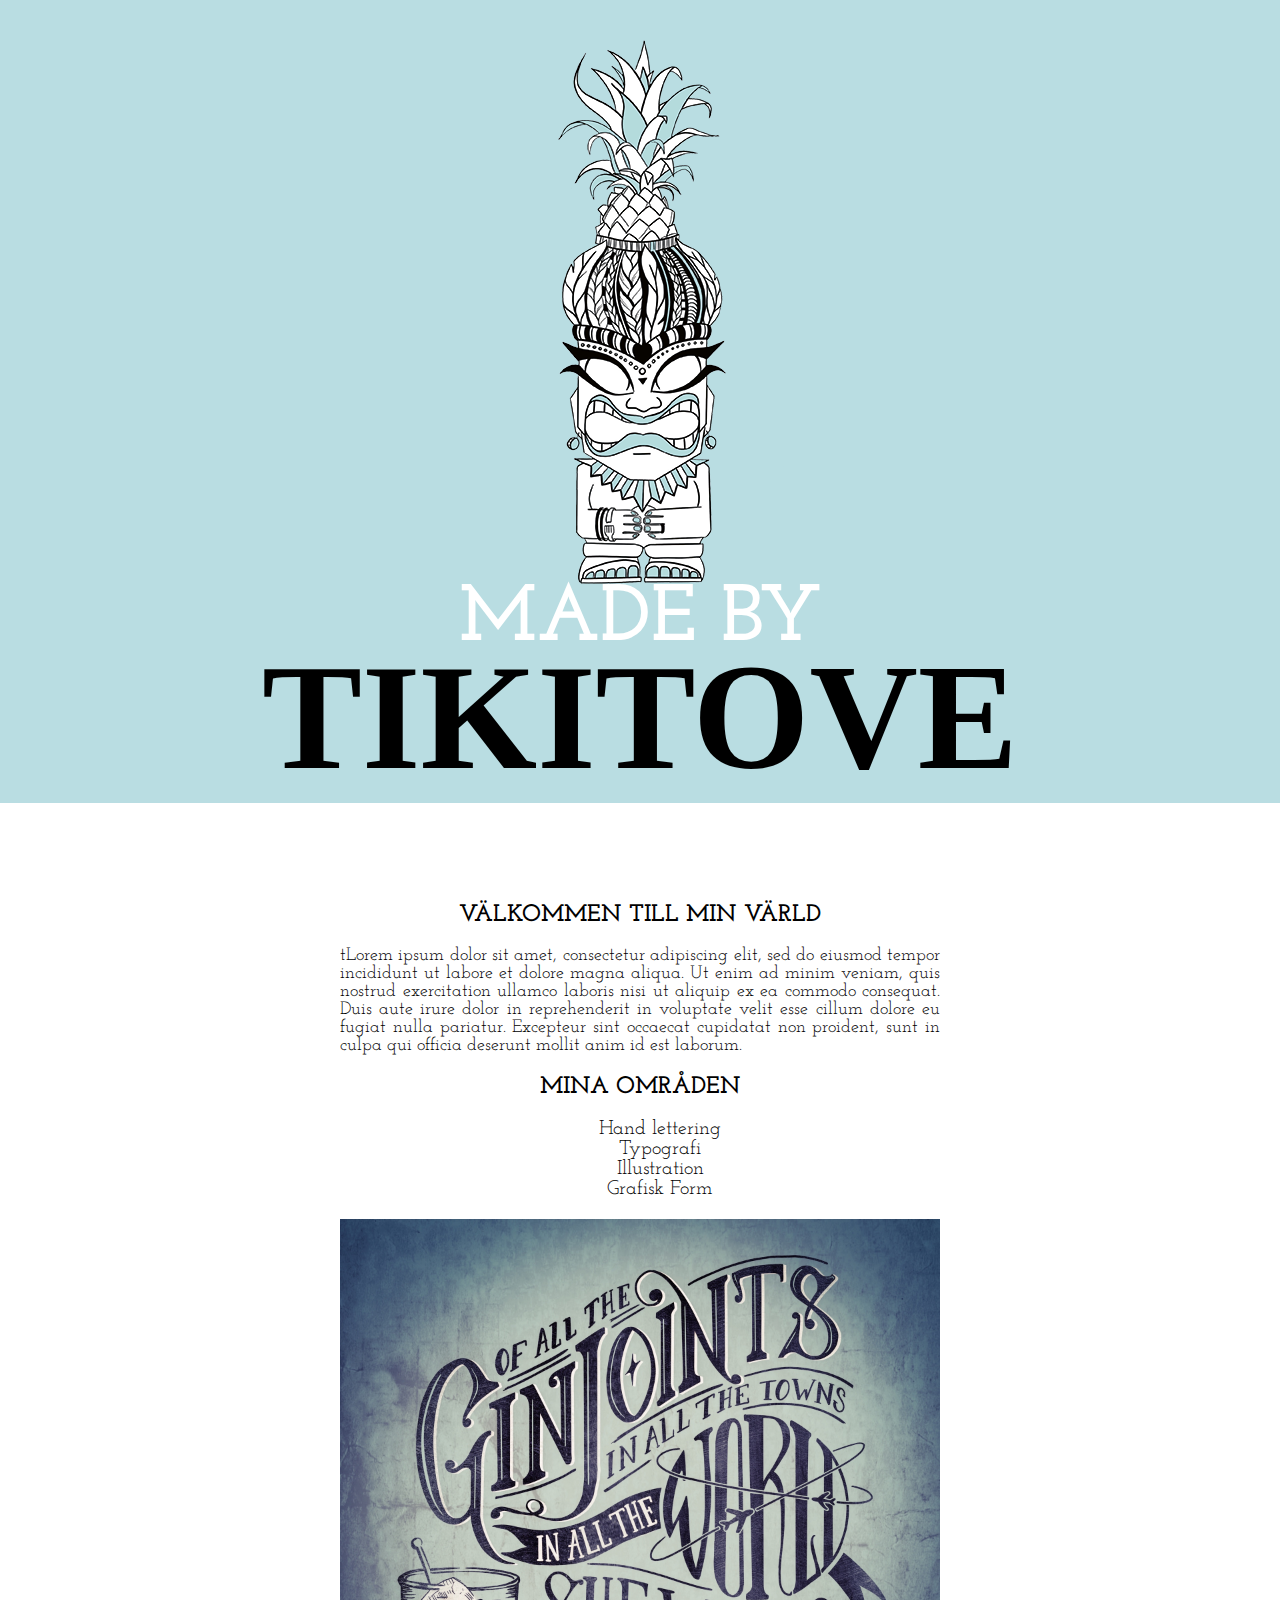
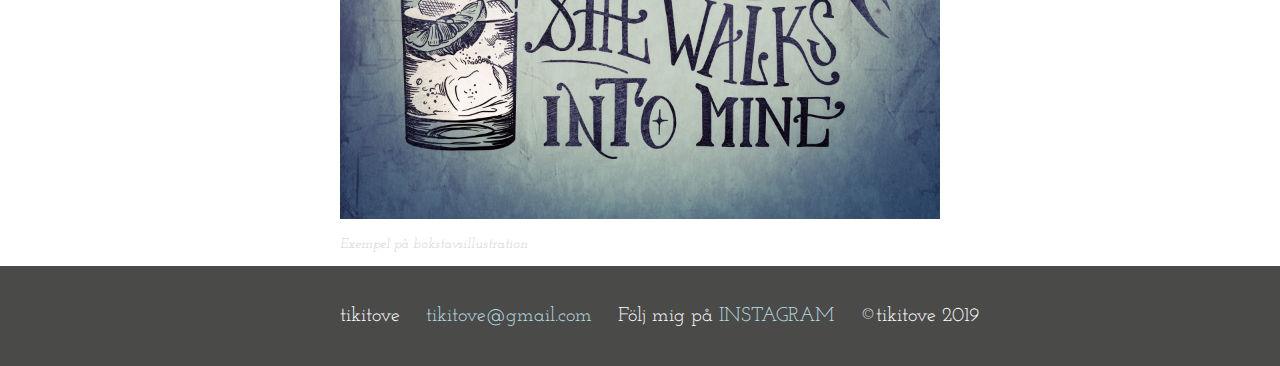
<file: index.html>
<!DOCTYPE HTML>
<html>
    
<head>
	<meta charset="UTF-8">
	<title>madebyTIKITOVE</title>
    <link rel="stylesheet" type="text/css" href="tikitoveSTYLE.css">
	<link rel="stylesheet" href="/fonts/stylesheet.css" type="text/css" charset="utf-8" />
  <link href="https://fonts.googleapis.com/css?family=IM+Fell+English+SC|Josefin+Slab:600" rel="stylesheet"> 
</head>
    
<body>
    <div class="wrapper">   
        <header>
            <img src="tikitove.png">
            <h2>made by</h2>
            <h1>TIKITOVE</h1>
        </header>
        <div class="content">
            <h2> Välkommen till min värld</h2>
            <p>tLorem ipsum dolor sit amet, consectetur adipiscing elit, sed do eiusmod tempor incididunt ut labore et dolore magna aliqua. Ut enim ad minim veniam, quis nostrud exercitation ullamco laboris nisi ut aliquip ex ea commodo consequat. Duis aute irure dolor in reprehenderit in voluptate velit esse cillum dolore eu fugiat nulla pariatur. Excepteur sint occaecat cupidatat non proident, sunt in culpa qui officia deserunt mollit anim id est laborum.</p>
            <h2> mina områden</h2>
            <ul>
                <li>Hand lettering</li>
                <li>Typografi</li>
                <li>Illustration</li>
                <li>Grafisk Form</li>
            </ul>
            <img class="big-image" src="gin.jpg">
            <p class="caption">Exempel på bokstavsillustration</p>
            
        </div>
        <footer>
            <ul >
            <li>tikitove</li>
            <li><a href="mailto:tikitove@gmail.com">tikitove@gmail.com</a></li>
            <li>Följ mig på
            <a href="https://www.instagram.com/madebytikitove/" target="_blank">INSTAGRAM</a></li>
            <li>&copy;tikitove 2019</li>
            </ul>
            
        </footer>
    </div>
</body>   
</html>
</file>
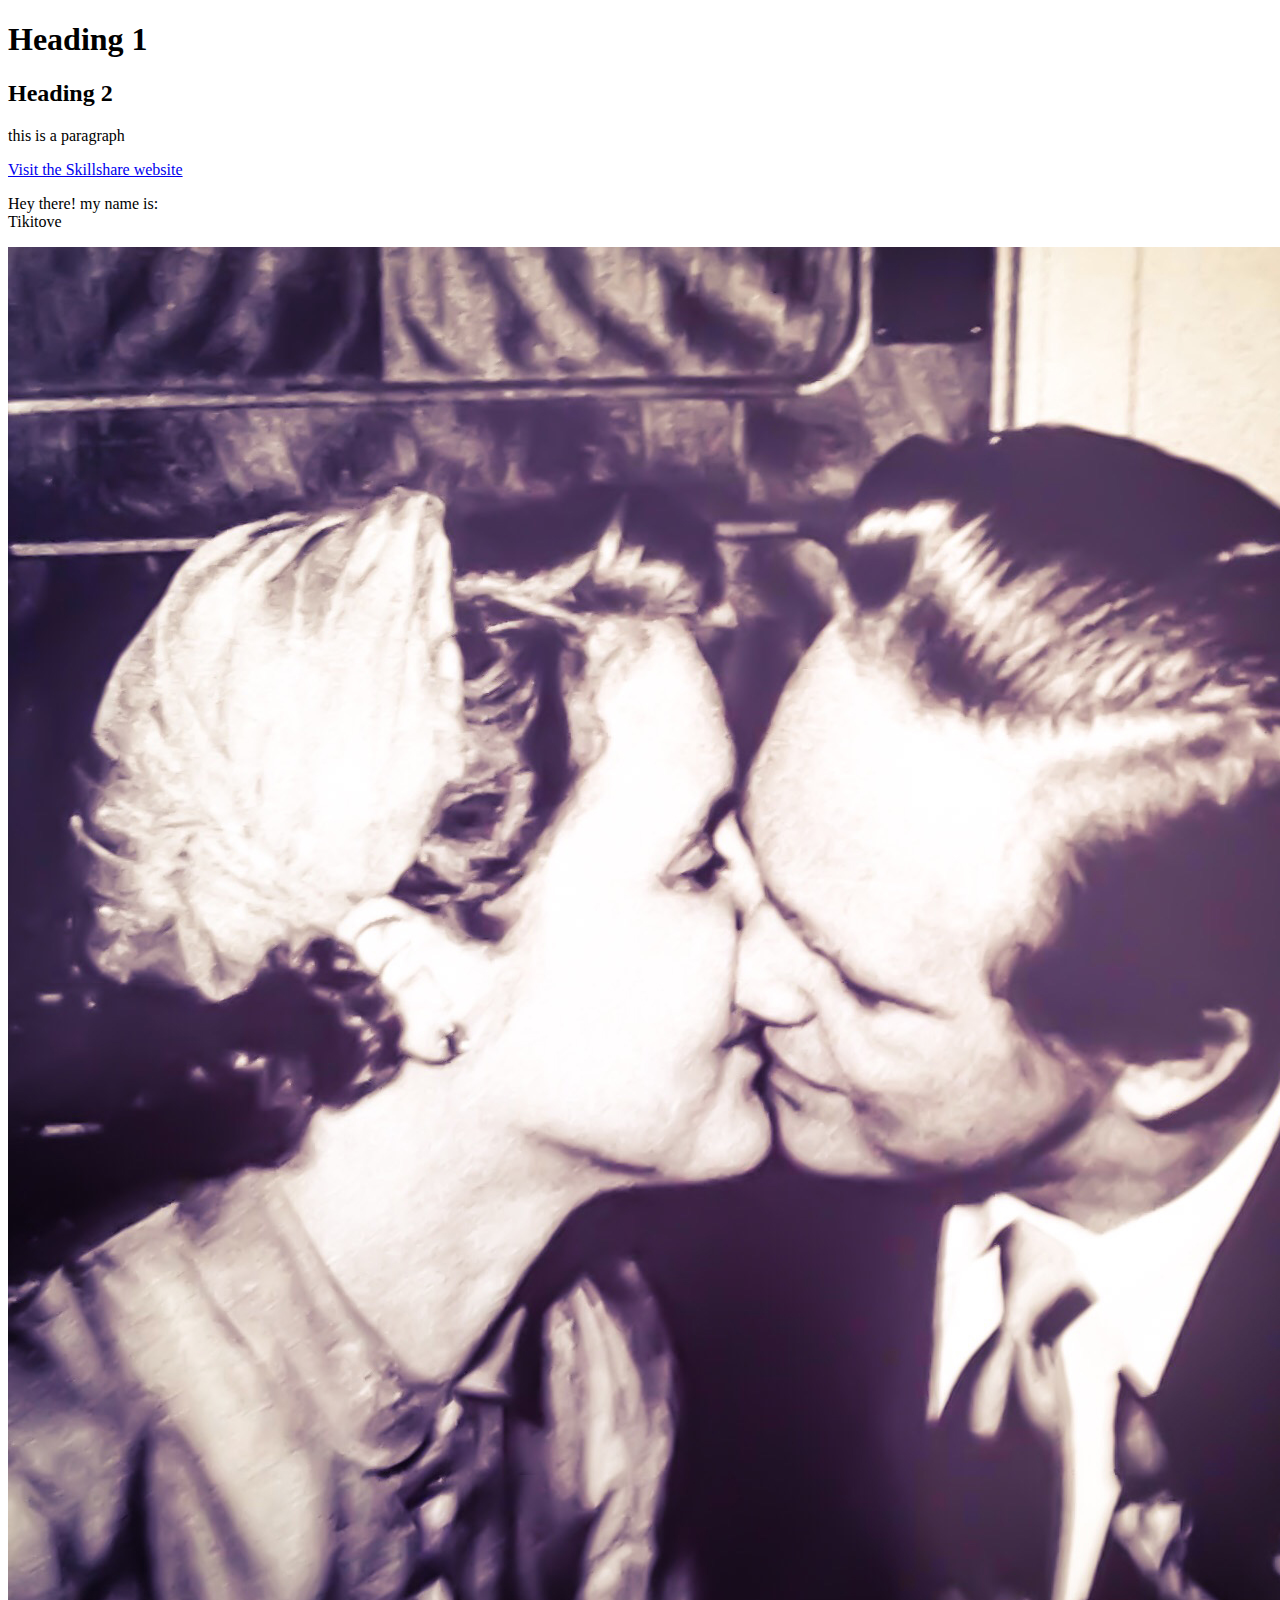
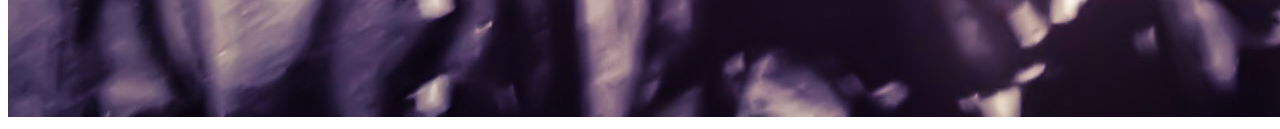
<file: elements.html>
<!DOCTYPE HTML>
<html>
    
<head>
	<meta charset="UTF-8">
	<title>ELEMENTS!!!</title>
</head>
    
<body>
    
<h1>Heading 1</h1>
<h2>Heading 2</h2>
<p>this is a paragraph</p>
<div>
    <div>
        <a href="http://skillshare.com"
           target="_blank"> Visit the Skillshare website</a>
    </div>
</div>
<p>Hey there! my name is: <br> 
Tikitove</p>
<img src="morfar.jpg" >
</body>   
</html>
</file>
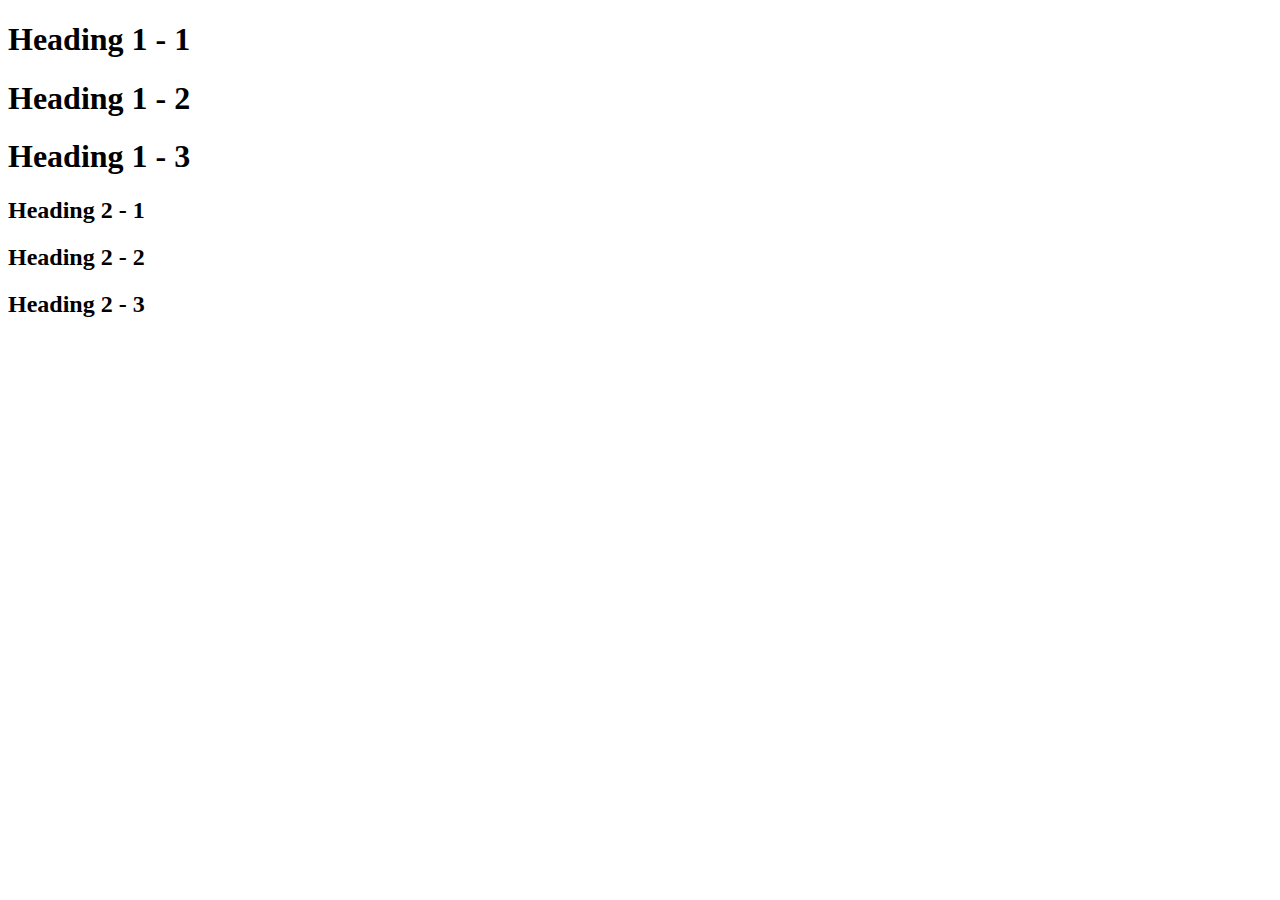
<file: stylish.html>
<!DOCTYPE HTML>
<html>
    
<head>
	<meta charset="UTF-8">
	<title>STYLISH</title>
</head>
    
<body>
<h1>Heading 1 - 1</h1>
<h1>Heading 1 - 2</h1>
<h1>Heading 1 - 3</h1>
<h2>Heading 2 - 1</h2>
<h2>Heading 2 - 2</h2>
<h2>Heading 2 - 3</h2>
</body>   
</html>
</file>
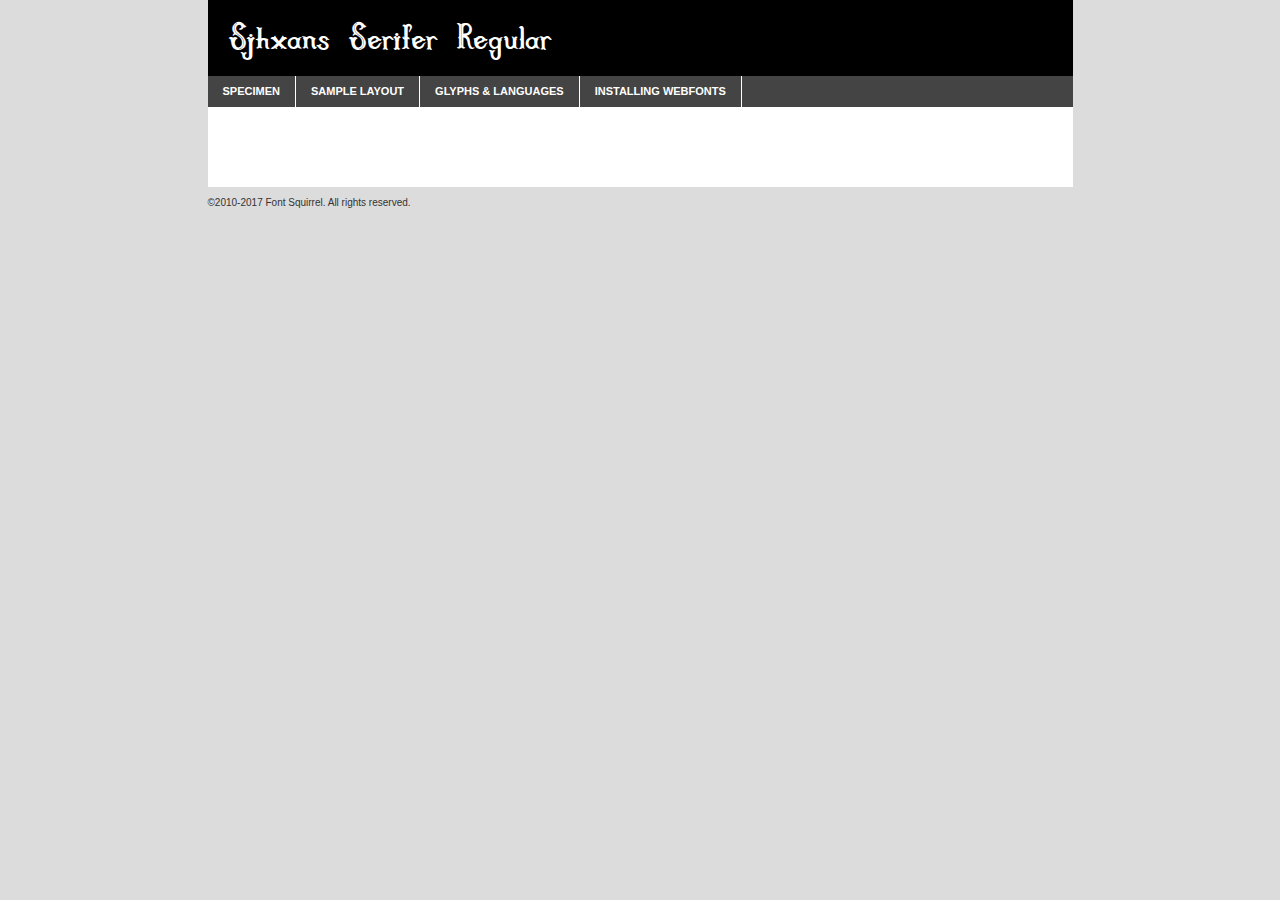
<file: fonts/sjohaxansserifer-regular-demo.html>
<!DOCTYPE html PUBLIC "-//W3C//DTD XHTML 1.0 Transitional//EN"
	"http://www.w3.org/TR/xhtml1/DTD/xhtml1-transitional.dtd">

<html xmlns="http://www.w3.org/1999/xhtml" xml:lang="en" lang="en">
<head>
	<meta http-equiv="Content-Type" content="text/html; charset=utf-8" />
	<script src="http://ajax.googleapis.com/ajax/libs/jquery/1.7.2/jquery.min.js" type="text/javascript" charset="utf-8"></script>
	<script type="text/javascript">
	(function($){$.fn.easyTabs=function(option){var param=jQuery.extend({fadeSpeed:"fast",defaultContent:1,activeClass:'active'},option);$(this).each(function(){var thisId="#"+this.id;if(param.defaultContent==''){param.defaultContent=1;}
	if(typeof param.defaultContent=="number")
	{var defaultTab=$(thisId+" .tabs li:eq("+(param.defaultContent-1)+") a").attr('href').substr(1);}else{var defaultTab=param.defaultContent;}
	$(thisId+" .tabs li a").each(function(){var tabToHide=$(this).attr('href').substr(1);$("#"+tabToHide).addClass('easytabs-tab-content');});hideAll();changeContent(defaultTab);function hideAll(){$(thisId+" .easytabs-tab-content").hide();}
	function changeContent(tabId){hideAll();$(thisId+" .tabs li").removeClass(param.activeClass);$(thisId+" .tabs li a[href=#"+tabId+"]").closest('li').addClass(param.activeClass);if(param.fadeSpeed!="none")
	{$(thisId+" #"+tabId).fadeIn(param.fadeSpeed);}else{$(thisId+" #"+tabId).show();}}
	$(thisId+" .tabs li").click(function(){var tabId=$(this).find('a').attr('href').substr(1);changeContent(tabId);return false;});});}})(jQuery);
	</script>
	<link rel="stylesheet" href="specimen_files/specimen_stylesheet.css" type="text/css" charset="utf-8" />
	<link rel="stylesheet" href="stylesheet.css" type="text/css" charset="utf-8" />

	<style type="text/css">
					body{
				font-family: 'sjhxans_seriferregular';
							}
		</style>

	<title>Sjhxans Serifer Regular Specimen</title>
	
	
	<script type="text/javascript" charset="utf-8">
		$(document).ready(function() {
			$('#container').easyTabs({defaultContent:1});
		});
	</script>
</head>

<body>
<div id="container">
	<div id="header">
		Sjhxans Serifer Regular	</div>
	<ul class="tabs">
		<li><a href="#specimen">Specimen</a></li>
		<li><a href="#layout">Sample Layout</a></li>
				<li><a href="#glyphs">Glyphs &amp; Languages</a></li>
		<li><a href="#installing">Installing Webfonts</a></li>
		
	</ul>
	
	<div id="main_content">

		
			<div id="specimen">
		
				<div class="section">
					<div class="grid12 firstcol">
						<div class="huge">AaBb</div>
					</div>
				</div>
		
				<div class="section">
					<div class="glyph_range">A&#x200B;B&#x200b;C&#x200b;D&#x200b;E&#x200b;F&#x200b;G&#x200b;H&#x200b;I&#x200b;J&#x200b;K&#x200b;L&#x200b;M&#x200b;N&#x200b;O&#x200b;P&#x200b;Q&#x200b;R&#x200b;S&#x200b;T&#x200b;U&#x200b;V&#x200b;W&#x200b;X&#x200b;Y&#x200b;Z&#x200b;a&#x200b;b&#x200b;c&#x200b;d&#x200b;e&#x200b;f&#x200b;g&#x200b;h&#x200b;i&#x200b;j&#x200b;k&#x200b;l&#x200b;m&#x200b;n&#x200b;o&#x200b;p&#x200b;q&#x200b;r&#x200b;s&#x200b;t&#x200b;u&#x200b;v&#x200b;w&#x200b;x&#x200b;y&#x200b;z&#x200b;1&#x200b;2&#x200b;3&#x200b;4&#x200b;5&#x200b;6&#x200b;7&#x200b;8&#x200b;9&#x200b;0&#x200b;&amp;&#x200b;.&#x200b;,&#x200b;?&#x200b;!&#x200b;&#64;&#x200b;(&#x200b;)&#x200b;#&#x200b;$&#x200b;%&#x200b;*&#x200b;+&#x200b;-&#x200b;=&#x200b;:&#x200b;;</div>
				</div>
				<div class="section">
					<div class="grid12 firstcol">
						<table class="sample_table">
							<tr><td>10</td><td class="size10">abcdefghijklmnopqrstuvwxyzABCDEFGHIJKLMNOPQRSTUVWXYZ0123456789abcdefghijklmnopqrstuvwxyzABCDEFGHIJKLMNOPQRSTUVWXYZ0123456789abcdefghijklmnopqrstuvwxyzABCDEFGHIJKLMNOPQRSTUVWXYZ</td></tr>
							<tr><td>11</td><td class="size11">abcdefghijklmnopqrstuvwxyzABCDEFGHIJKLMNOPQRSTUVWXYZ0123456789abcdefghijklmnopqrstuvwxyzABCDEFGHIJKLMNOPQRSTUVWXYZ0123456789abcdefghijklmnopqrstuvwxyzABCDEFGHIJKLMNOPQRSTUVWXYZ</td></tr>
							<tr><td>12</td><td class="size12">abcdefghijklmnopqrstuvwxyzABCDEFGHIJKLMNOPQRSTUVWXYZ0123456789abcdefghijklmnopqrstuvwxyzABCDEFGHIJKLMNOPQRSTUVWXYZ0123456789abcdefghijklmnopqrstuvwxyzABCDEFGHIJKLMNOPQRSTUVWXYZ</td></tr>
							<tr><td>13</td><td class="size13">abcdefghijklmnopqrstuvwxyzABCDEFGHIJKLMNOPQRSTUVWXYZ0123456789abcdefghijklmnopqrstuvwxyzABCDEFGHIJKLMNOPQRSTUVWXYZ0123456789abcdefghijklmnopqrstuvwxyzABCDEFGHIJKLMNOPQRSTUVWXYZ</td></tr>
							<tr><td>14</td><td class="size14">abcdefghijklmnopqrstuvwxyzABCDEFGHIJKLMNOPQRSTUVWXYZ0123456789abcdefghijklmnopqrstuvwxyzABCDEFGHIJKLMNOPQRSTUVWXYZ0123456789abcdefghijklmnopqrstuvwxyzABCDEFGHIJKLMNOPQRSTUVWXYZ</td></tr>
							<tr><td>16</td><td class="size16">abcdefghijklmnopqrstuvwxyzABCDEFGHIJKLMNOPQRSTUVWXYZ0123456789abcdefghijklmnopqrstuvwxyzABCDEFGHIJKLMNOPQRSTUVWXYZ</td></tr>
							<tr><td>18</td><td class="size18">abcdefghijklmnopqrstuvwxyzABCDEFGHIJKLMNOPQRSTUVWXYZ0123456789abcdefghijklmnopqrstuvwxyzABCDEFGHIJKLMNOPQRSTUVWXYZ</td></tr>
							<tr><td>20</td><td class="size20">abcdefghijklmnopqrstuvwxyzABCDEFGHIJKLMNOPQRSTUVWXYZ0123456789abcdefghijklmnopqrstuvwxyzABCDEFGHIJKLMNOPQRSTUVWXYZ</td></tr>
							<tr><td>24</td><td class="size24">abcdefghijklmnopqrstuvwxyzABCDEFGHIJKLMNOPQRSTUVWXYZ0123456789abcdefghijklmnopqrstuvwxyzABCDEFGHIJKLMNOPQRSTUVWXYZ</td></tr>
							<tr><td>30</td><td class="size30">abcdefghijklmnopqrstuvwxyzABCDEFGHIJKLMNOPQRSTUVWXYZ0123456789abcdefghijklmnopqrstuvwxyzABCDEFGHIJKLMNOPQRSTUVWXYZ</td></tr>
							<tr><td>36</td><td class="size36">abcdefghijklmnopqrstuvwxyzABCDEFGHIJKLMNOPQRSTUVWXYZ0123456789abcdefghijklmnopqrstuvwxyzABCDEFGHIJKLMNOPQRSTUVWXYZ</td></tr>
							<tr><td>48</td><td class="size48">abcdefghijklmnopqrstuvwxyzABCDEFGHIJKLMNOPQRSTUVWXYZ0123456789abcdefghijklmnopqrstuvwxyzABCDEFGHIJKLMNOPQRSTUVWXYZ</td></tr>
							<tr><td>60</td><td class="size60">abcdefghijklmnopqrstuvwxyzABCDEFGHIJKLMNOPQRSTUVWXYZ0123456789abcdefghijklmnopqrstuvwxyzABCDEFGHIJKLMNOPQRSTUVWXYZ</td></tr>
							<tr><td>72</td><td class="size72">abcdefghijklmnopqrstuvwxyzABCDEFGHIJKLMNOPQRSTUVWXYZ0123456789abcdefghijklmnopqrstuvwxyzABCDEFGHIJKLMNOPQRSTUVWXYZ</td></tr>
							<tr><td>90</td><td class="size90">abcdefghijklmnopqrstuvwxyzABCDEFGHIJKLMNOPQRSTUVWXYZ0123456789abcdefghijklmnopqrstuvwxyzABCDEFGHIJKLMNOPQRSTUVWXYZ</td></tr>
						</table>
				
					</div>
			
				</div>
		
		
		
								<div class="section" id="bodycomparison">


										<div id="xheight">
				<div class="fontbody">&#x25FC;&#x25FC;&#x25FC;&#x25FC;&#x25FC;&#x25FC;&#x25FC;&#x25FC;&#x25FC;&#x25FC;&#x25FC;&#x25FC;&#x25FC;&#x25FC;&#x25FC;&#x25FC;&#x25FC;&#x25FC;&#x25FC;&#x25FC;&#x25FC;&#x25FC;&#x25FC;&#x25FC;&#x25FC;&#x25FC;&#x25FC;&#x25FC;&#x25FC;&#x25FC;&#x25FC;&#x25FC;&#x25FC;&#x25FC;&#x25FC;&#x25FC;&#x25FC;&#x25FC;&#x25FC;&#x25FC;&#x25FC;&#x25FC;&#x25FC;&#x25FC;&#x25FC;&#x25FC;&#x25FC;&#x25FC;&#x25FC;&#x25FC;&#x25FC;&#x25FC;&#x25FC;&#x25FC;&#x25FC;&#x25FC;&#x25FC;&#x25FC;&#x25FC;&#x25FC;&#x25FC;&#x25FC;&#x25FC;&#x25FC;&#x25FC;&#x25FC;&#x25FC;&#x25FC;&#x25FC;&#x25FC;&#x25FC;&#x25FC;&#x25FC;&#x25FC;&#x25FC;&#x25FC;&#x25FC;&#x25FC;&#x25FC;&#x25FC;&#x25FC;&#x25FC;&#x25FC;&#x25FC;&#x25FC;&#x25FC;&#x25FC;&#x25FC;&#x25FC;&#x25FC;&#x25FC;&#x25FC;&#x25FC;&#x25FC;&#x25FC;&#x25FC;&#x25FC;&#x25FC;&#x25FC;body</div><div class="arialbody">body</div><div class="verdanabody">body</div><div class="georgiabody">body</div></div>
										<div class="fontbody" style="z-index:1">
											body<span>Sjhxans Serifer Regular</span>
										</div>
										<div class="arialbody" style="z-index:1">
											body<span>Arial</span>
										</div>
										<div class="verdanabody" style="z-index:1">
											body<span>Verdana</span>
										</div>
										<div class="georgiabody" style="z-index:1">
											body<span>Georgia</span>
										</div>



								</div>
		
		
				<div class="section psample psample_row1" id="">
					
					<div class="grid2 firstcol">
						<p class="size10"><span>10.</span>Aenean lacinia bibendum nulla sed consectetur. Fusce dapibus, tellus ac cursus commodo, tortor mauris condimentum nibh, ut fermentum massa justo sit amet risus. Nullam id dolor id nibh ultricies vehicula ut id elit. Cum sociis natoque penatibus et magnis dis parturient montes, nascetur ridiculus mus. Nulla vitae elit libero, a pharetra augue.</p>
			
					</div>
					<div class="grid3">
						<p class="size11"><span>11.</span>Aenean lacinia bibendum nulla sed consectetur. Fusce dapibus, tellus ac cursus commodo, tortor mauris condimentum nibh, ut fermentum massa justo sit amet risus. Nullam id dolor id nibh ultricies vehicula ut id elit. Cum sociis natoque penatibus et magnis dis parturient montes, nascetur ridiculus mus. Nulla vitae elit libero, a pharetra augue.</p>
			
					</div>
					<div class="grid3">
						<p class="size12"><span>12.</span>Aenean lacinia bibendum nulla sed consectetur. Fusce dapibus, tellus ac cursus commodo, tortor mauris condimentum nibh, ut fermentum massa justo sit amet risus. Nullam id dolor id nibh ultricies vehicula ut id elit. Cum sociis natoque penatibus et magnis dis parturient montes, nascetur ridiculus mus. Nulla vitae elit libero, a pharetra augue.</p>
			
					</div>
					<div class="grid4">
						<p class="size13"><span>13.</span>Aenean lacinia bibendum nulla sed consectetur. Fusce dapibus, tellus ac cursus commodo, tortor mauris condimentum nibh, ut fermentum massa justo sit amet risus. Nullam id dolor id nibh ultricies vehicula ut id elit. Cum sociis natoque penatibus et magnis dis parturient montes, nascetur ridiculus mus. Nulla vitae elit libero, a pharetra augue.</p>
			
					</div>
					<div class="white_blend"></div>
					
				</div>
				<div class="section psample psample_row2" id="">
					<div class="grid3 firstcol">
						<p class="size14"><span>14.</span>Aenean lacinia bibendum nulla sed consectetur. Fusce dapibus, tellus ac cursus commodo, tortor mauris condimentum nibh, ut fermentum massa justo sit amet risus. Nullam id dolor id nibh ultricies vehicula ut id elit. Cum sociis natoque penatibus et magnis dis parturient montes, nascetur ridiculus mus. Nulla vitae elit libero, a pharetra augue.</p>
			
					</div>
					<div class="grid4">
						<p class="size16"><span>16.</span>Aenean lacinia bibendum nulla sed consectetur. Fusce dapibus, tellus ac cursus commodo, tortor mauris condimentum nibh, ut fermentum massa justo sit amet risus. Nullam id dolor id nibh ultricies vehicula ut id elit. Cum sociis natoque penatibus et magnis dis parturient montes, nascetur ridiculus mus. Nulla vitae elit libero, a pharetra augue.</p>
			
					</div>
					<div class="grid5">
						<p class="size18"><span>18.</span>Aenean lacinia bibendum nulla sed consectetur. Fusce dapibus, tellus ac cursus commodo, tortor mauris condimentum nibh, ut fermentum massa justo sit amet risus. Nullam id dolor id nibh ultricies vehicula ut id elit. Cum sociis natoque penatibus et magnis dis parturient montes, nascetur ridiculus mus. Nulla vitae elit libero, a pharetra augue.</p>
			
					</div>

					<div class="white_blend"></div>

				</div>
				
				<div class="section psample psample_row3" id="">
					<div class="grid5 firstcol">
						<p class="size20"><span>20.</span>Aenean lacinia bibendum nulla sed consectetur. Fusce dapibus, tellus ac cursus commodo, tortor mauris condimentum nibh, ut fermentum massa justo sit amet risus. Nullam id dolor id nibh ultricies vehicula ut id elit. Cum sociis natoque penatibus et magnis dis parturient montes, nascetur ridiculus mus. Nulla vitae elit libero, a pharetra augue.</p>
					</div>
					<div class="grid7">
						<p class="size24"><span>24.</span>Aenean lacinia bibendum nulla sed consectetur. Fusce dapibus, tellus ac cursus commodo, tortor mauris condimentum nibh, ut fermentum massa justo sit amet risus. Nullam id dolor id nibh ultricies vehicula ut id elit. Cum sociis natoque penatibus et magnis dis parturient montes, nascetur ridiculus mus. Nulla vitae elit libero, a pharetra augue.</p>
					</div>
					
					<div class="white_blend"></div>
					
				</div>
				
				<div class="section psample psample_row4" id="">
					<div class="grid12 firstcol">
						<p class="size30"><span>30.</span>Aenean lacinia bibendum nulla sed consectetur. Fusce dapibus, tellus ac cursus commodo, tortor mauris condimentum nibh, ut fermentum massa justo sit amet risus. Nullam id dolor id nibh ultricies vehicula ut id elit. Cum sociis natoque penatibus et magnis dis parturient montes, nascetur ridiculus mus. Nulla vitae elit libero, a pharetra augue.</p>
					</div>
					<div class="white_blend"></div>
					
				</div>
				
				
				
				<div class="section psample psample_row1 fullreverse">
					<div class="grid2 firstcol">
						<p class="size10"><span>10.</span>Aenean lacinia bibendum nulla sed consectetur. Fusce dapibus, tellus ac cursus commodo, tortor mauris condimentum nibh, ut fermentum massa justo sit amet risus. Nullam id dolor id nibh ultricies vehicula ut id elit. Cum sociis natoque penatibus et magnis dis parturient montes, nascetur ridiculus mus. Nulla vitae elit libero, a pharetra augue.</p>
			
					</div>
					<div class="grid3">
						<p class="size11"><span>11.</span>Aenean lacinia bibendum nulla sed consectetur. Fusce dapibus, tellus ac cursus commodo, tortor mauris condimentum nibh, ut fermentum massa justo sit amet risus. Nullam id dolor id nibh ultricies vehicula ut id elit. Cum sociis natoque penatibus et magnis dis parturient montes, nascetur ridiculus mus. Nulla vitae elit libero, a pharetra augue.</p>
			
					</div>
					<div class="grid3">
						<p class="size12"><span>12.</span>Aenean lacinia bibendum nulla sed consectetur. Fusce dapibus, tellus ac cursus commodo, tortor mauris condimentum nibh, ut fermentum massa justo sit amet risus. Nullam id dolor id nibh ultricies vehicula ut id elit. Cum sociis natoque penatibus et magnis dis parturient montes, nascetur ridiculus mus. Nulla vitae elit libero, a pharetra augue.</p>
			
					</div>
					<div class="grid4">
						<p class="size13"><span>13.</span>Aenean lacinia bibendum nulla sed consectetur. Fusce dapibus, tellus ac cursus commodo, tortor mauris condimentum nibh, ut fermentum massa justo sit amet risus. Nullam id dolor id nibh ultricies vehicula ut id elit. Cum sociis natoque penatibus et magnis dis parturient montes, nascetur ridiculus mus. Nulla vitae elit libero, a pharetra augue.</p>
			
					</div>
					<div class="black_blend"></div>
					
				</div>
				
				<div class="section psample psample_row2 fullreverse">
					<div class="grid3 firstcol">
						<p class="size14"><span>14.</span>Aenean lacinia bibendum nulla sed consectetur. Fusce dapibus, tellus ac cursus commodo, tortor mauris condimentum nibh, ut fermentum massa justo sit amet risus. Nullam id dolor id nibh ultricies vehicula ut id elit. Cum sociis natoque penatibus et magnis dis parturient montes, nascetur ridiculus mus. Nulla vitae elit libero, a pharetra augue.</p>
			
					</div>
					<div class="grid4">
						<p class="size16"><span>16.</span>Aenean lacinia bibendum nulla sed consectetur. Fusce dapibus, tellus ac cursus commodo, tortor mauris condimentum nibh, ut fermentum massa justo sit amet risus. Nullam id dolor id nibh ultricies vehicula ut id elit. Cum sociis natoque penatibus et magnis dis parturient montes, nascetur ridiculus mus. Nulla vitae elit libero, a pharetra augue.</p>
			
					</div>
					<div class="grid5">
						<p class="size18"><span>18.</span>Aenean lacinia bibendum nulla sed consectetur. Fusce dapibus, tellus ac cursus commodo, tortor mauris condimentum nibh, ut fermentum massa justo sit amet risus. Nullam id dolor id nibh ultricies vehicula ut id elit. Cum sociis natoque penatibus et magnis dis parturient montes, nascetur ridiculus mus. Nulla vitae elit libero, a pharetra augue.</p>
			
					</div>
					<div class="black_blend"></div>

				</div>
				
				<div class="section psample fullreverse psample_row3" id="">
					<div class="grid5 firstcol">
						<p class="size20"><span>20.</span>Aenean lacinia bibendum nulla sed consectetur. Fusce dapibus, tellus ac cursus commodo, tortor mauris condimentum nibh, ut fermentum massa justo sit amet risus. Nullam id dolor id nibh ultricies vehicula ut id elit. Cum sociis natoque penatibus et magnis dis parturient montes, nascetur ridiculus mus. Nulla vitae elit libero, a pharetra augue.</p>
					</div>
					<div class="grid7">
						<p class="size24"><span>24.</span>Aenean lacinia bibendum nulla sed consectetur. Fusce dapibus, tellus ac cursus commodo, tortor mauris condimentum nibh, ut fermentum massa justo sit amet risus. Nullam id dolor id nibh ultricies vehicula ut id elit. Cum sociis natoque penatibus et magnis dis parturient montes, nascetur ridiculus mus. Nulla vitae elit libero, a pharetra augue.</p>
					</div>
					
					<div class="black_blend"></div>
					
				</div>
				
				<div class="section psample fullreverse psample_row4" id="" style="border-bottom: 20px #000 solid;">
					<div class="grid12 firstcol">
						<p class="size30"><span>30.</span>Aenean lacinia bibendum nulla sed consectetur. Fusce dapibus, tellus ac cursus commodo, tortor mauris condimentum nibh, ut fermentum massa justo sit amet risus. Nullam id dolor id nibh ultricies vehicula ut id elit. Cum sociis natoque penatibus et magnis dis parturient montes, nascetur ridiculus mus. Nulla vitae elit libero, a pharetra augue.</p>
					</div>
					<div class="black_blend"></div>
					
				</div>
				
				
				
				
			</div>
			
			<div id="layout">
				
				<div class="section">
					
					<div class="grid12 firstcol">
						<h1>Lorem Ipsum Dolor</h1>
						<h2>Etiam porta sem malesuada magna mollis euismod</h2>
						
						<p class="byline">By <a href="#link">Aenean Lacinia</a></p>
					</div>
				</div>
				<div class="section">
					<div class="grid8 firstcol">
						<p class="large">Donec sed odio dui. Morbi leo risus, porta ac consectetur ac, vestibulum at eros. Fusce dapibus, tellus ac cursus commodo, tortor mauris condimentum nibh, ut fermentum massa justo sit amet risus. </p>

						
						<h3>Pellentesque ornare sem</h3>

						<p>Maecenas sed diam eget risus varius blandit sit amet non magna. Maecenas faucibus mollis interdum. Donec ullamcorper nulla non metus auctor fringilla. Nullam id dolor id nibh ultricies vehicula ut id elit. Nullam id dolor id nibh ultricies vehicula ut id elit. </p>

						<p>Aenean eu leo quam. Pellentesque ornare sem lacinia quam venenatis vestibulum. Lorem ipsum dolor sit amet, consectetur adipiscing elit. Cum sociis natoque penatibus et magnis dis parturient montes, nascetur ridiculus mus. </p>

						<p>Nulla vitae elit libero, a pharetra augue. Praesent commodo cursus magna, vel scelerisque nisl consectetur et. Aenean lacinia bibendum nulla sed consectetur. </p>

						<p>Nullam quis risus eget urna mollis ornare vel eu leo. Nullam quis risus eget urna mollis ornare vel eu leo. Maecenas sed diam eget risus varius blandit sit amet non magna. Donec ullamcorper nulla non metus auctor fringilla. </p>

						<h3>Cras mattis consectetur</h3>

						<p>Aenean eu leo quam. Pellentesque ornare sem lacinia quam venenatis vestibulum. Aenean lacinia bibendum nulla sed consectetur. Integer posuere erat a ante venenatis dapibus posuere velit aliquet. Cras mattis consectetur purus sit amet fermentum. </p>

						<p>Nullam id dolor id nibh ultricies vehicula ut id elit. Nullam quis risus eget urna mollis ornare vel eu leo. Cras mattis consectetur purus sit amet fermentum.</p>
					</div>
					
					<div class="grid4 sidebar">
						
						<div class="box reverse">
							<p class="last">Nullam quis risus eget urna mollis ornare vel eu leo. Donec ullamcorper nulla non metus auctor fringilla. Cras mattis consectetur purus sit amet fermentum. Sed posuere consectetur est at lobortis. Lorem ipsum dolor sit amet, consectetur adipiscing elit. </p>
						</div>
						
						<p class="caption">Maecenas sed diam eget risus varius.</p>

						<p>Vestibulum id ligula porta felis euismod semper. Integer posuere erat a ante venenatis dapibus posuere velit aliquet. Vestibulum id ligula porta felis euismod semper. Sed posuere consectetur est at lobortis. Maecenas sed diam eget risus varius blandit sit amet non magna. Fusce dapibus, tellus ac cursus commodo, tortor mauris condimentum nibh, ut fermentum massa justo sit amet risus. </p>

					

						<p>Duis mollis, est non commodo luctus, nisi erat porttitor ligula, eget lacinia odio sem nec elit. Aenean lacinia bibendum nulla sed consectetur. Vivamus sagittis lacus vel augue laoreet rutrum faucibus dolor auctor. Aenean lacinia bibendum nulla sed consectetur. Nullam quis risus eget urna mollis ornare vel eu leo. </p>

						<p>Praesent commodo cursus magna, vel scelerisque nisl consectetur et. Donec ullamcorper nulla non metus auctor fringilla. Maecenas faucibus mollis interdum. Fusce dapibus, tellus ac cursus commodo, tortor mauris condimentum nibh, ut fermentum massa justo sit amet risus. </p>

					</div>
				</div>
				
			</div>


			



		<div id="glyphs">
			<div class="section">
				<div class="grid12 firstcol">
			
				<h1>Language Support</h1>
				<p>The subset of Sjhxans Serifer Regular in this kit supports the following languages:<br />
			
					English, Finnish, Arrernte, Bislama, Cebuano, Fijian, Gilbertese, Greenlandic, Hmong, Hopi, Ibanag, Iloko_ilokano, Indonesian, Interglossa_glosa, Interlingua, Lojban, Norfolk_pitcairnese, Oromo, Potawatomi, Rotokas, Seychelles_creole, Shona, Somali, Southern_ndebele, Swahili, Swati_swazi, Tok_pisin, Uyghur_latinized, Volapuk, Warlpiri, Xhosa, Zulu, Latinbasic, Demo				</p>
				<h1>Glyph Chart</h1>
				<p>The subset of Sjhxans Serifer Regular in this kit includes all the glyphs listed below. Unicode entities are included above each glyph to help you insert individual characters into your layout.</p>
				<div id="glyph_chart">
			
																				 <div><p>&amp;#32;</p>&#32;</div>
																				 <div><p>&amp;#33;</p>&#33;</div>
																				 <div><p>&amp;#34;</p>&#34;</div>
																				 <div><p>&amp;#35;</p>&#35;</div>
																				 <div><p>&amp;#37;</p>&#37;</div>
																				 <div><p>&amp;#38;</p>&#38;</div>
																				 <div><p>&amp;#39;</p>&#39;</div>
																				 <div><p>&amp;#40;</p>&#40;</div>
																				 <div><p>&amp;#41;</p>&#41;</div>
																				 <div><p>&amp;#42;</p>&#42;</div>
																				 <div><p>&amp;#44;</p>&#44;</div>
																				 <div><p>&amp;#45;</p>&#45;</div>
																				 <div><p>&amp;#46;</p>&#46;</div>
																				 <div><p>&amp;#47;</p>&#47;</div>
																				 <div><p>&amp;#48;</p>&#48;</div>
																				 <div><p>&amp;#49;</p>&#49;</div>
																				 <div><p>&amp;#50;</p>&#50;</div>
																				 <div><p>&amp;#51;</p>&#51;</div>
																				 <div><p>&amp;#52;</p>&#52;</div>
																				 <div><p>&amp;#53;</p>&#53;</div>
																				 <div><p>&amp;#54;</p>&#54;</div>
																				 <div><p>&amp;#55;</p>&#55;</div>
																				 <div><p>&amp;#56;</p>&#56;</div>
																				 <div><p>&amp;#57;</p>&#57;</div>
																				 <div><p>&amp;#58;</p>&#58;</div>
																				 <div><p>&amp;#59;</p>&#59;</div>
																				 <div><p>&amp;#63;</p>&#63;</div>
																				 <div><p>&amp;#64;</p>&#64;</div>
																				 <div><p>&amp;#65;</p>&#65;</div>
																				 <div><p>&amp;#66;</p>&#66;</div>
																				 <div><p>&amp;#67;</p>&#67;</div>
																				 <div><p>&amp;#68;</p>&#68;</div>
																				 <div><p>&amp;#69;</p>&#69;</div>
																				 <div><p>&amp;#70;</p>&#70;</div>
																				 <div><p>&amp;#71;</p>&#71;</div>
																				 <div><p>&amp;#72;</p>&#72;</div>
																				 <div><p>&amp;#73;</p>&#73;</div>
																				 <div><p>&amp;#74;</p>&#74;</div>
																				 <div><p>&amp;#75;</p>&#75;</div>
																				 <div><p>&amp;#76;</p>&#76;</div>
																				 <div><p>&amp;#77;</p>&#77;</div>
																				 <div><p>&amp;#78;</p>&#78;</div>
																				 <div><p>&amp;#79;</p>&#79;</div>
																				 <div><p>&amp;#80;</p>&#80;</div>
																				 <div><p>&amp;#81;</p>&#81;</div>
																				 <div><p>&amp;#82;</p>&#82;</div>
																				 <div><p>&amp;#83;</p>&#83;</div>
																				 <div><p>&amp;#84;</p>&#84;</div>
																				 <div><p>&amp;#85;</p>&#85;</div>
																				 <div><p>&amp;#86;</p>&#86;</div>
																				 <div><p>&amp;#87;</p>&#87;</div>
																				 <div><p>&amp;#88;</p>&#88;</div>
																				 <div><p>&amp;#89;</p>&#89;</div>
																				 <div><p>&amp;#90;</p>&#90;</div>
																				 <div><p>&amp;#92;</p>&#92;</div>
																				 <div><p>&amp;#95;</p>&#95;</div>
																				 <div><p>&amp;#96;</p>&#96;</div>
																				 <div><p>&amp;#97;</p>&#97;</div>
																				 <div><p>&amp;#98;</p>&#98;</div>
																				 <div><p>&amp;#99;</p>&#99;</div>
																				 <div><p>&amp;#100;</p>&#100;</div>
																				 <div><p>&amp;#101;</p>&#101;</div>
																				 <div><p>&amp;#102;</p>&#102;</div>
																				 <div><p>&amp;#103;</p>&#103;</div>
																				 <div><p>&amp;#104;</p>&#104;</div>
																				 <div><p>&amp;#105;</p>&#105;</div>
																				 <div><p>&amp;#106;</p>&#106;</div>
																				 <div><p>&amp;#107;</p>&#107;</div>
																				 <div><p>&amp;#108;</p>&#108;</div>
																				 <div><p>&amp;#109;</p>&#109;</div>
																				 <div><p>&amp;#110;</p>&#110;</div>
																				 <div><p>&amp;#111;</p>&#111;</div>
																				 <div><p>&amp;#112;</p>&#112;</div>
																				 <div><p>&amp;#113;</p>&#113;</div>
																				 <div><p>&amp;#114;</p>&#114;</div>
																				 <div><p>&amp;#115;</p>&#115;</div>
																				 <div><p>&amp;#116;</p>&#116;</div>
																				 <div><p>&amp;#117;</p>&#117;</div>
																				 <div><p>&amp;#118;</p>&#118;</div>
																				 <div><p>&amp;#119;</p>&#119;</div>
																				 <div><p>&amp;#120;</p>&#120;</div>
																				 <div><p>&amp;#121;</p>&#121;</div>
																				 <div><p>&amp;#122;</p>&#122;</div>
																				 <div><p>&amp;#160;</p>&#160;</div>
																				 <div><p>&amp;#161;</p>&#161;</div>
																				 <div><p>&amp;#173;</p>&#173;</div>
																				 <div><p>&amp;#180;</p>&#180;</div>
																				 <div><p>&amp;#183;</p>&#183;</div>
																				 <div><p>&amp;#191;</p>&#191;</div>
																				 <div><p>&amp;#196;</p>&#196;</div>
																				 <div><p>&amp;#197;</p>&#197;</div>
																				 <div><p>&amp;#198;</p>&#198;</div>
																				 <div><p>&amp;#200;</p>&#200;</div>
																				 <div><p>&amp;#201;</p>&#201;</div>
																				 <div><p>&amp;#214;</p>&#214;</div>
																				 <div><p>&amp;#216;</p>&#216;</div>
																				 <div><p>&amp;#220;</p>&#220;</div>
																				 <div><p>&amp;#228;</p>&#228;</div>
																				 <div><p>&amp;#229;</p>&#229;</div>
																				 <div><p>&amp;#230;</p>&#230;</div>
																				 <div><p>&amp;#232;</p>&#232;</div>
																				 <div><p>&amp;#233;</p>&#233;</div>
																				 <div><p>&amp;#241;</p>&#241;</div>
																				 <div><p>&amp;#246;</p>&#246;</div>
																				 <div><p>&amp;#248;</p>&#248;</div>
																				 <div><p>&amp;#252;</p>&#252;</div>
																				 <div><p>&amp;#8192;</p>&#8192;</div>
																				 <div><p>&amp;#8193;</p>&#8193;</div>
																				 <div><p>&amp;#8194;</p>&#8194;</div>
																				 <div><p>&amp;#8195;</p>&#8195;</div>
																				 <div><p>&amp;#8196;</p>&#8196;</div>
																				 <div><p>&amp;#8197;</p>&#8197;</div>
																				 <div><p>&amp;#8198;</p>&#8198;</div>
																				 <div><p>&amp;#8199;</p>&#8199;</div>
																				 <div><p>&amp;#8200;</p>&#8200;</div>
																				 <div><p>&amp;#8201;</p>&#8201;</div>
																				 <div><p>&amp;#8202;</p>&#8202;</div>
																				 <div><p>&amp;#8208;</p>&#8208;</div>
																				 <div><p>&amp;#8209;</p>&#8209;</div>
																				 <div><p>&amp;#8210;</p>&#8210;</div>
																				 <div><p>&amp;#8211;</p>&#8211;</div>
																				 <div><p>&amp;#8212;</p>&#8212;</div>
																				 <div><p>&amp;#8217;</p>&#8217;</div>
																				 <div><p>&amp;#8218;</p>&#8218;</div>
																				 <div><p>&amp;#8220;</p>&#8220;</div>
																				 <div><p>&amp;#8221;</p>&#8221;</div>
																				 <div><p>&amp;#8222;</p>&#8222;</div>
																				 <div><p>&amp;#8226;</p>&#8226;</div>
																				 <div><p>&amp;#8230;</p>&#8230;</div>
																				 <div><p>&amp;#8239;</p>&#8239;</div>
																				 <div><p>&amp;#8287;</p>&#8287;</div>
																				 <div><p>&amp;#9724;</p>&#9724;</div>
																																																</div>	
				</div>
		
		
			</div>
		</div>
		
		
		<div id="specs">
			
		</div>
	
		<div id="installing">
			<div class="section">
				<div class="grid7 firstcol">
					<h1>Installing Webfonts</h1>
					
					<p>Webfonts are supported by all major browser platforms but not all in the same way. There are currently four different font formats that must be included in order to target all browsers. This includes TTF, WOFF, EOT and SVG.</p>
					
					<h2>1. Upload your webfonts</h2>
					<p>You must upload your webfont kit to your website. They should be in or near the same directory as your CSS files.</p>
					
					<h2>2. Include the webfont stylesheet</h2>
					<p>A special CSS @font-face declaration helps the various browsers select the appropriate font it needs without causing you a bunch of headaches. Learn more about this syntax by reading the <a href="https://www.fontspring.com/blog/further-hardening-of-the-bulletproof-syntax">Fontspring blog post</a> about it. The code for it is as follows:</p>


<code>
@font-face{ 
	font-family: 'MyWebFont';
	src: url('WebFont.eot');
	src: url('WebFont.eot?#iefix') format('embedded-opentype'),
	     url('WebFont.woff') format('woff'),
	     url('WebFont.ttf') format('truetype'),
	     url('WebFont.svg#webfont') format('svg');
}
</code>

	<p>We've already gone ahead and generated the code for you. All you have to do is link to the stylesheet in your HTML, like this:</p>
	<code>&lt;link rel=&quot;stylesheet&quot; href=&quot;stylesheet.css&quot; type=&quot;text/css&quot; charset=&quot;utf-8&quot; /&gt;</code>

					<h2>3. Modify your own stylesheet</h2>
					<p>To take advantage of your new fonts, you must tell your stylesheet to use them. Look at the original @font-face declaration above and find the property called "font-family." The name linked there will be what you use to reference the font. Prepend that webfont name to the font stack in the "font-family" property, inside the selector you want to change. For example:</p>
<code>p { font-family: 'WebFont', Arial, sans-serif; }</code>

<h2>4. Test</h2>
<p>Getting webfonts to work cross-browser <em>can</em> be tricky. Use the information in the sidebar to help you if you find that fonts aren't loading in a particular browser.</p>
				</div>
				
				<div class="grid5 sidebar">
					<div class="box">
						<h2>Troubleshooting<br />Font-Face Problems</h2>
						<p>Having trouble getting your webfonts to load in your new website? Here are some tips to sort out what might be the problem.</p>

						<h3>Fonts not showing in any browser</h3>

						<p>This sounds like you need to work on the plumbing. You either did not upload the fonts to the correct directory, or you did not link the fonts properly in the CSS. If you've confirmed that all this is correct and you still have a problem, take a look at your .htaccess file and see if requests are getting intercepted.</p>

						<h3>Fonts not loading in iPhone or iPad</h3>

						<p>The most common problem here is that you are serving the fonts from an IIS server. IIS refuses to serve files that have unknown MIME types. If that is the case, you must set the MIME type for SVG to "image/svg+xml" in the server settings. Follow these instructions from Microsoft if you need help.</p>

						<h3>Fonts not loading in Firefox</h3>

						<p>The primary reason for this failure? You are still using a version Firefox older than 3.5. So upgrade already! If that isn't it, then you are very likely serving fonts from a different domain. Firefox requires that all font assets be served from the same domain. Lastly it is possible that you need to add WOFF to your list of MIME types (if you are serving via IIS.)</p>

						<h3>Fonts not loading in IE</h3>

						<p>Are you looking at Internet Explorer on an actual Windows machine or are you cheating by using a service like Adobe BrowserLab? Many of these screenshot services do not render @font-face for IE. Best to test it on a real machine.</p>

						<h3>Fonts not loading in IE9</h3>

						<p>IE9, like Firefox, requires that fonts be served from the same domain as the website. Make sure that is the case.</p>
					</div>
				</div>
			</div>
			
		</div>
	
	</div>
	<div id="footer">
		<p>&copy;2010-2017 Font Squirrel. All rights reserved.</p>
	</div>
</div>
</body>
</html>
</file>
<file: tikitoveSTYLE.css>
html, body{
    font-family: 'Josefin Slab', serif;
    padding: 0px; margin: 0
}
header{
    background-color:#B9DDE2;
    padding:0px;
    text-align: center
}

header img{
    border-radius: 1050px;
    width: 600px;
    height: 600px;
    margin-bottom: -90px;
      
}
header h2{
    font-size: 80px;
    font-family: 'Josefin Slab', serif;
    text-transform: uppercase;
    color: white;
    margin-bottom: -130px
}
h1{
    font-size: 150px;
    color: black;
    font-family: 'IM Fell English SC', serif;, 
    margin: -50px; 
}

h2{
    font font-size: 50px;
    font-family: 'Josefin Slab', serif;
    text-transform: uppercase;
    text-align: center
}

.content{
    max-width: 600px;
    margin: auto;
    padding:0 20px;
}
img.big-image{
    max-width: 100%;
}
p{
    font-family: 'Josefin Slab', serif;
    font-size: 18px;
    font-weight: "semi-bold";
    text-align: justify
}
p.caption{
    font-size: 14px;
    font-style: italic;
    color: lightgray;   
}
ul{
    list-style: none;
    font-size: 20px;
    text-align: center
}

a{
    color:#B9DDE2;
    text-decoration: none
}
footer{
    background-color: #4A4A49;
    padding: 20px;
    color:white
}
footer ul li{
    display: inline-block;
    margin: 0 10px
}
</file>
<file: fonts/stylesheet.css>
/*! Generated by Font Squirrel (https://www.fontsquirrel.com) on January 22, 2019 */



@font-face {
    font-family: 'sjhxans_seriferregular';
    src: url('sjohaxansserifer-regular-webfont.woff2') format('woff2'),
         url('sjohaxansserifer-regular-webfont.woff') format('woff');
    font-weight: normal;
    font-style: normal;

}
</file>
<file: fonts/specimen_files/specimen_stylesheet.css>
@import url('grid_12-825-55-15.css');

/*  
	CSS Reset by Eric Meyer - Released under Public Domain
    http://meyerweb.com/eric/tools/css/reset/
*/
html, body, div, span, applet, object, iframe,
h1, h2, h3, h4, h5, h6, p, blockquote, pre,
a, abbr, acronym, address, big, cite, code,
del, dfn, em, font, img, ins, kbd, q, s, samp,
small, strike, strong, sub, sup, tt, var,
b, u, i, center, dl, dt, dd, ol, ul, li,
fieldset, form, label, legend, table, 
caption, tbody, tfoot, thead, tr, th, td 
                  {margin: 0;padding: 0;border: 0;outline: 0;
                  font-size: 100%;vertical-align: baseline;
                  background: transparent;}
body              {line-height: 1;}
ol, ul            {list-style: none;}
blockquote, q     {quotes: none;}
blockquote:before, blockquote:after,
q:before, q:after {content: '';	content: none;}
:focus            {outline: 0;}
ins               {text-decoration: none;}
del               {text-decoration: line-through;}
table             {border-collapse: collapse;border-spacing: 0;}




body {
	color: #000;
	background-color: #dcdcdc;
}

a {
	text-decoration: none;
	color: #1883ba;
}

h1{
	font-size: 32px;
	font-weight: normal;
	font-style: normal;
	margin-bottom: 18px;
}

h2{
	font-size: 18px;
}

#container {
	width: 865px;
	margin: 0px auto;
}


#header {
	padding: 20px;
	font-size: 36px;
	background-color: #000;
	color: #fff;
}

#header span {
	color: #666;
}
#main_content {
	background-color: #fff;
	padding: 60px 20px 20px;
}


#footer p {
	margin: 0;
	padding-top: 10px;
	padding-bottom: 50px;
	color: #333;
	font: 10px Arial, sans-serif;
}

.tabs {
	width: 100%;
	height: 31px;
	background-color: #444;
}
.tabs li {
	float:  left;
	margin: 0;
	overflow: hidden;
	background-color: #444;
}
.tabs li a {
	display: block;
	color: #fff;
	text-decoration: none;
	font: bold 11px/11px 'Arial';
	text-transform: uppercase;
	padding: 10px 15px;
	border-right: 1px solid #fff;
}

.tabs li a:hover {
		background-color: #00b3ff;

}

.tabs li.active a {
	color:  #000;
	background-color: #fff;
}



div.huge {
	
	font-size: 300px;
	line-height: 1em;
	padding: 0;
	letter-spacing: -.02em;
	overflow: hidden;
}
div.glyph_range {
	font-size: 72px;
	line-height: 1.1em;
}

.size10{ font-size: 10px; }
.size11{ font-size: 11px; }
.size12{ font-size: 12px; }
.size13{ font-size: 13px; }
.size14{ font-size: 14px; }
.size16{ font-size: 16px; }
.size18{ font-size: 18px; }
.size20{ font-size: 20px; }
.size24{ font-size: 24px; }
.size30{ font-size: 30px; }
.size36{ font-size: 36px; }
.size48{ font-size: 48px; }
.size60{ font-size: 60px; }
.size72{ font-size: 72px; }
.size90{ font-size: 90px; }


.psample_row1 {	height: 120px;}
.psample_row1 {	height: 120px;}
.psample_row2 {	height: 160px;}
.psample_row3 {	height: 160px;}
.psample_row4 {	height: 160px;}

.psample {
	overflow: hidden;
	position: relative;
}
.psample p {
	line-height: 1.3em;
	display: block;
	overflow: hidden;
	margin: 0;
}

.psample span {
	margin-right: .5em;
}

.white_blend {
	width: 100%;
	height: 61px;
	background-image: url([data-uri]);
	position: absolute;
	bottom: 0;
}
.black_blend {
	width: 100%;
	height: 61px;
	background-image: url([data-uri]);
	position: absolute;
	bottom: 0;
}
.fullreverse {
	background:  #000 !important;
	color:  #fff !important;
	margin-left: -20px;
	padding-left: 20px;
	margin-right: -20px;
	padding-right: 20px;
	padding: 20px;
	margin-bottom:0;
}


.sample_table td {
	padding-top: 3px;
	padding-bottom:5px;
	padding-left: 5px;
	vertical-align: middle;
	line-height: 1.2em;
}

.sample_table td:first-child {
	background-color: #eee;
	text-align: right;
	padding-right: 5px;
	padding-left: 0;
	padding: 5px;
	font: 11px/12px "Courier New", Courier, mono;
}

code {
	white-space: pre;
	background-color: #eee;
	display: block;
	padding: 10px;
	margin-bottom: 18px;
	overflow: auto;
}


.bottom,.last 	{margin-bottom:0 !important; padding-bottom:0 !important;}

.box  { 
  padding: 18px; 
  margin-bottom: 18px; 
  background: #eee; 
}

.reverse,.reversed { background:  #000 !important;color:  #fff !important; border: none !important;}

#bodycomparison {
	position: relative;
	overflow: hidden;
	font-size: 72px;
	height: 90px;
	white-space: nowrap;
}

#bodycomparison div{
	font-size: 72px;
	line-height: 90px;
	display: inline;
	margin: 0 15px 0 0;
	padding: 0;
}

#bodycomparison div span{
	font: 10px Arial;
	position: absolute;
	left: 0;
}
#xheight {
	float: none;
	position: absolute;
	color: #d9f3ff;
	font-size: 72px;
	line-height: 90px;
}

.fontbody {
 position: relative;
}
.arialbody{
	font-family: Arial;
	position: relative;
}
.verdanabody{
	font-family: Verdana;
	position: relative;
}
.georgiabody{
	font-family: Georgia;
	position: relative;
}

/* @group Layout page
 */

#layout h1 {
	font-size: 36px;
	line-height: 42px;
	font-weight: normal;
	font-style: normal;
}

#layout h2 {
	font-size: 24px;
	line-height: 23px;
	font-weight: normal;
	font-style: normal;
}

#layout h3 {
	font-size: 22px;
	line-height: 1.4em;
	margin-top: 1em;
	font-weight: normal;
	font-style: normal;
}


#layout p.byline {
	font-size: 12px;
	margin-top: 18px;
	line-height: 12px;
	margin-bottom: 0;
}
#layout p {
	font-size: 14px;
	line-height: 21px;
	margin-bottom: .5em;
}

#layout p.large{
	font-size: 18px;
	line-height: 26px;
}

#layout .sidebar p{
	font-size: 12px;
	line-height: 1.4em;
}

#layout p.caption {
	font-size: 10px;
	margin-top: -16px;
	margin-bottom: 18px;
}

/* @end */

/* @group Glyphs */

#glyph_chart div{
	background-color: #d9f3ff;
	color: black;
	float: left;
	font-size: 36px;
	height: 1.2em;
	line-height: 1.2em;
	margin-bottom: 1px;
	margin-right: 1px;
	text-align: center;
	width: 1.2em;
	position: relative;
	padding: .6em .2em .2em;
}

#glyph_chart div p {
	position: absolute;
	left: 0;
	top: 0;
	display: block;
	text-align: center;
	font: bold 9px Arial, sans-serif;
	background-color: #3a768f;
	width: 100%;
	color: #fff;
	padding: 2px 0;
}


#glyphs h1 {
	font-family: Arial, sans-serif;
}
/* @end */

/* @group Installing */

#installing {
	font: 13px Arial, sans-serif;
}

#installing p,
#glyphs p{
	line-height: 1.2em;
	margin-bottom: 18px;
	font: 13px Arial, sans-serif;
}



#installing h3{
	font-size: 15px;
	margin-top: 18px;
}

/* @end */

#rendering h1 {
	font-family: Arial, sans-serif;
}
.render_table td {
	font: 11px "Courier New", Courier, mono;
	vertical-align: middle;
}
</file>
